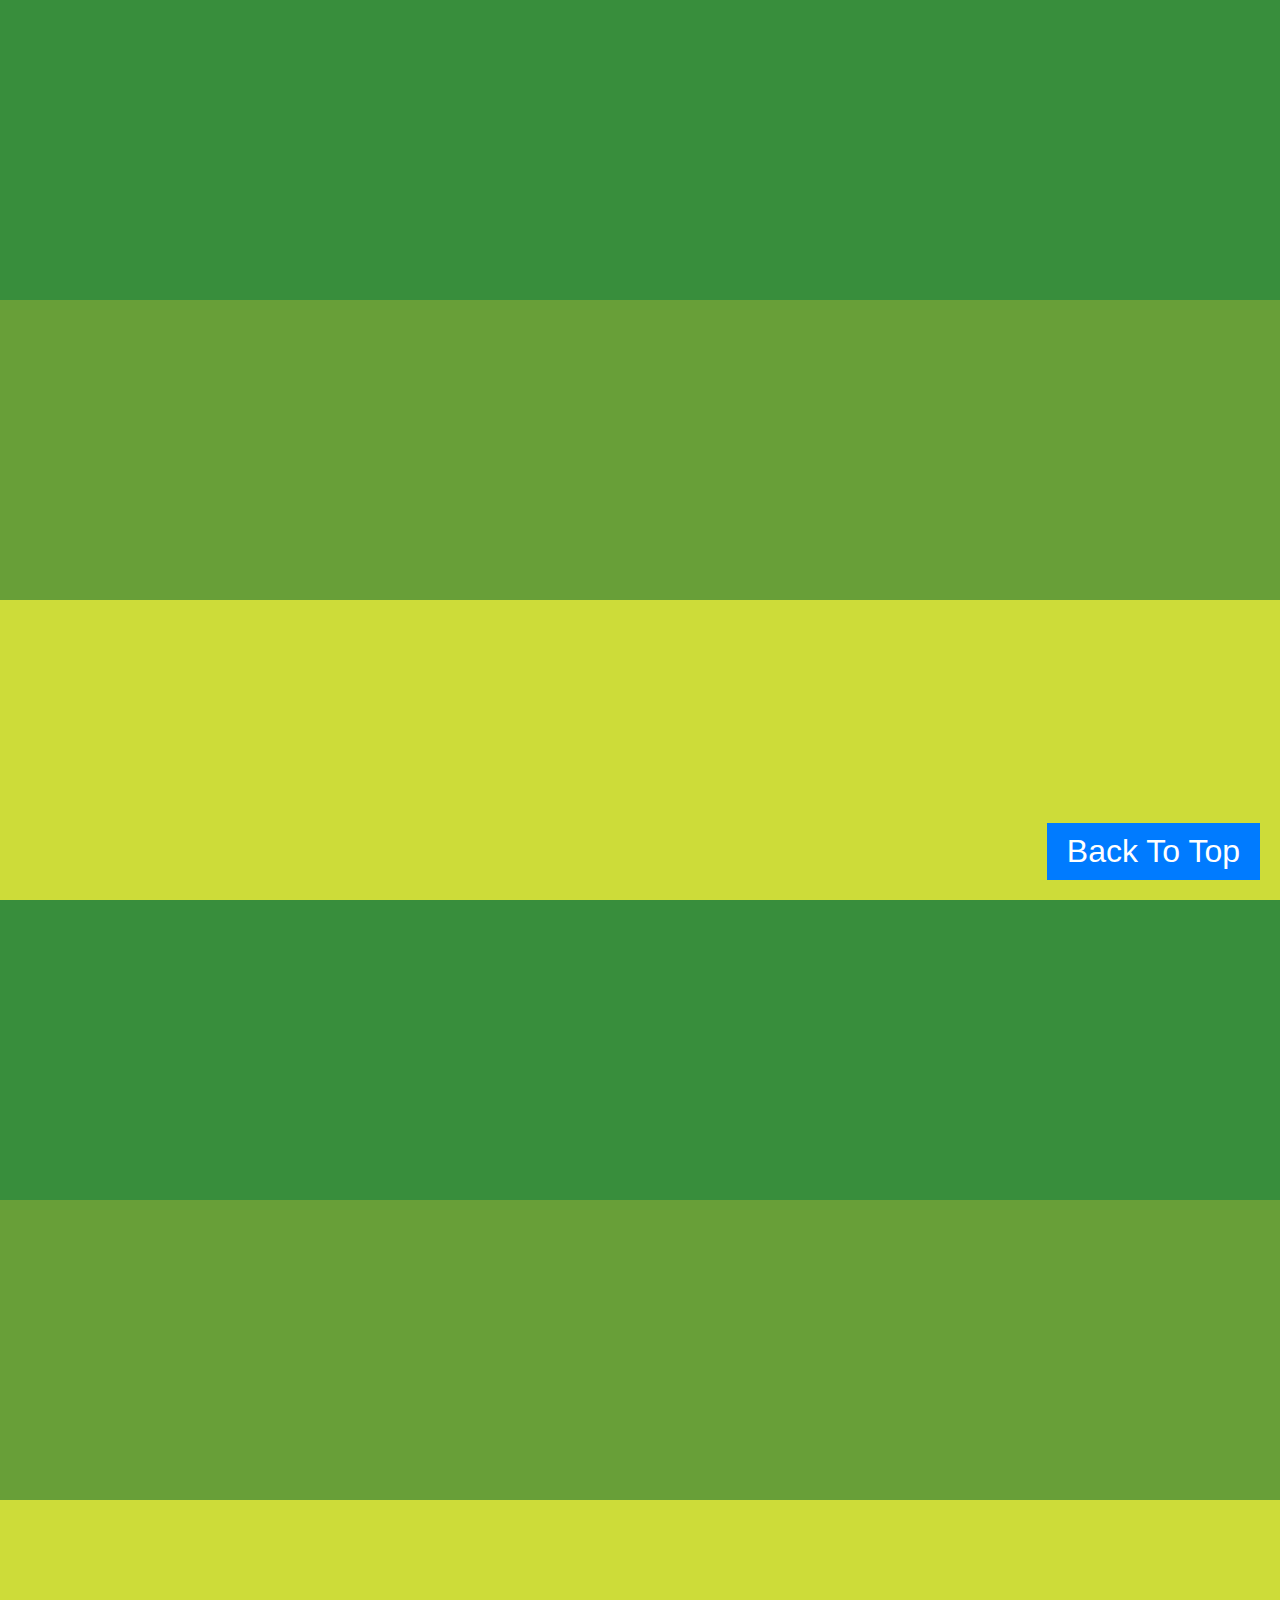
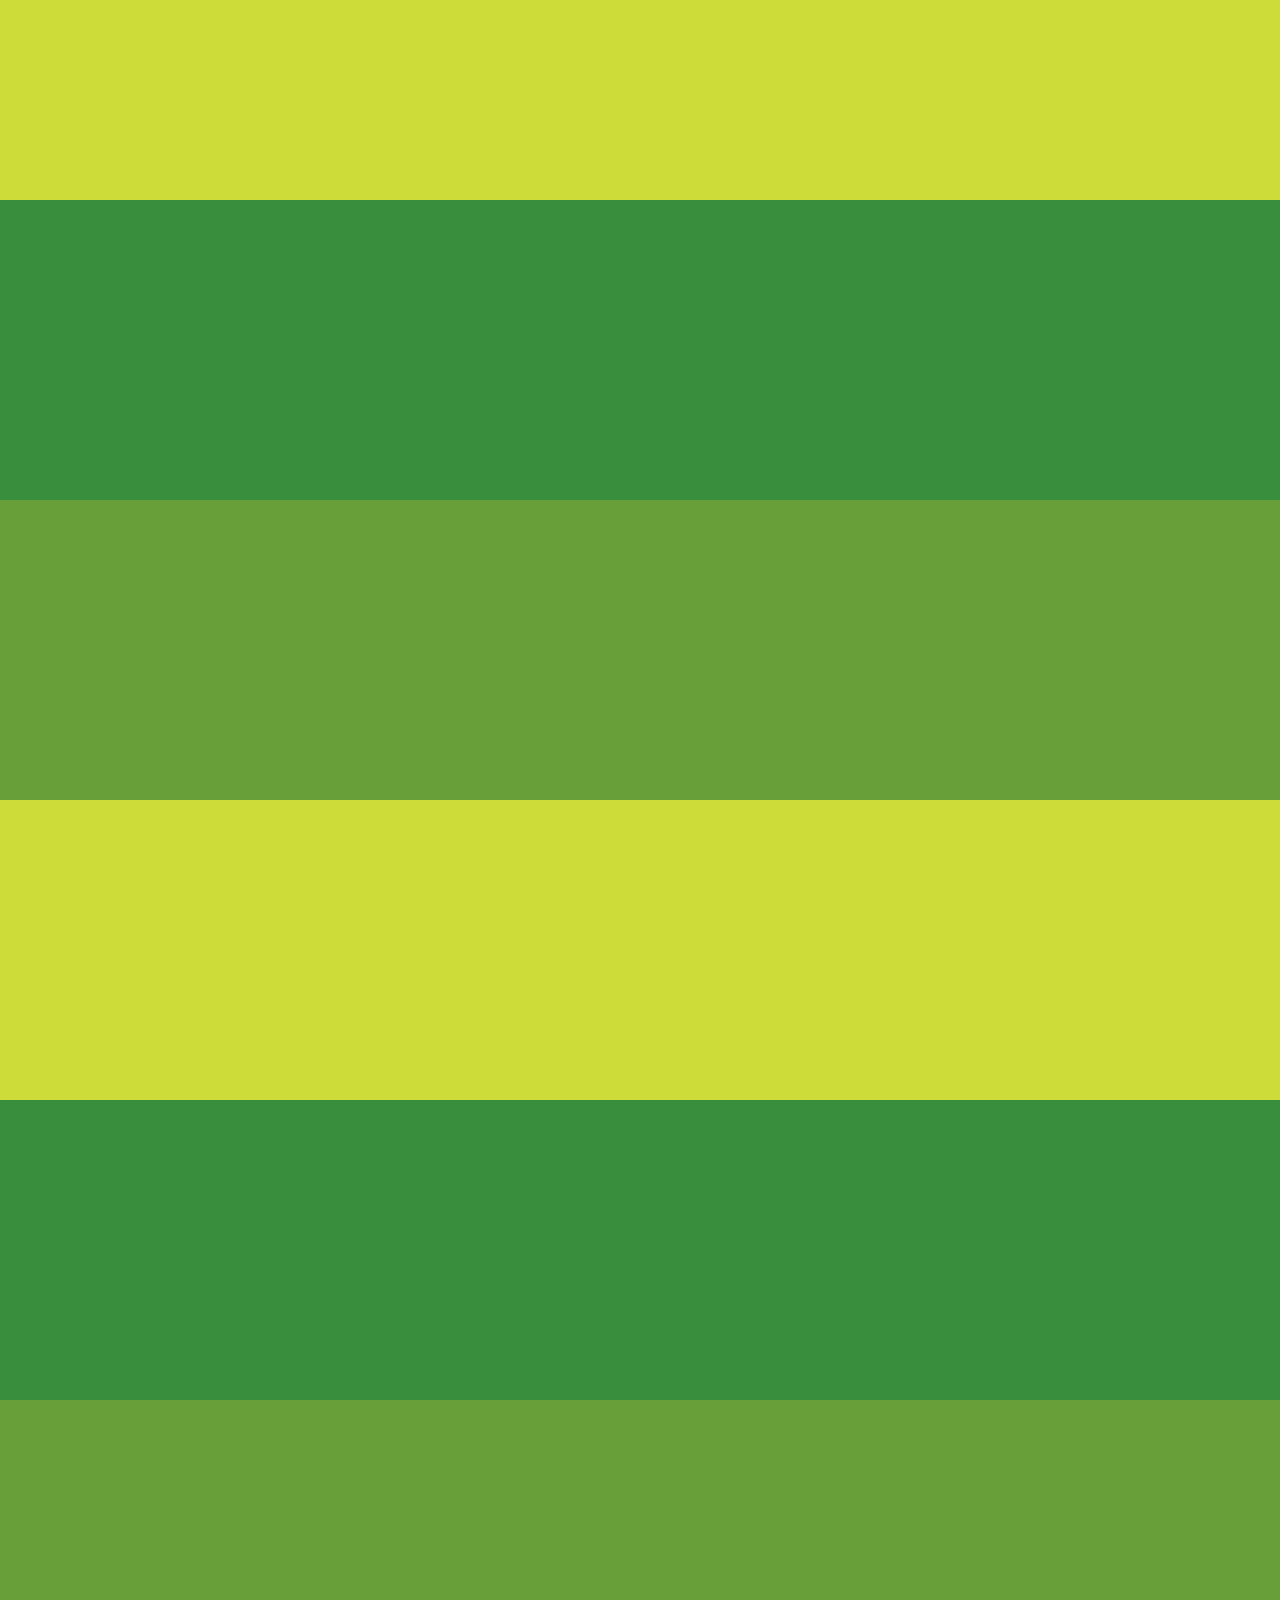
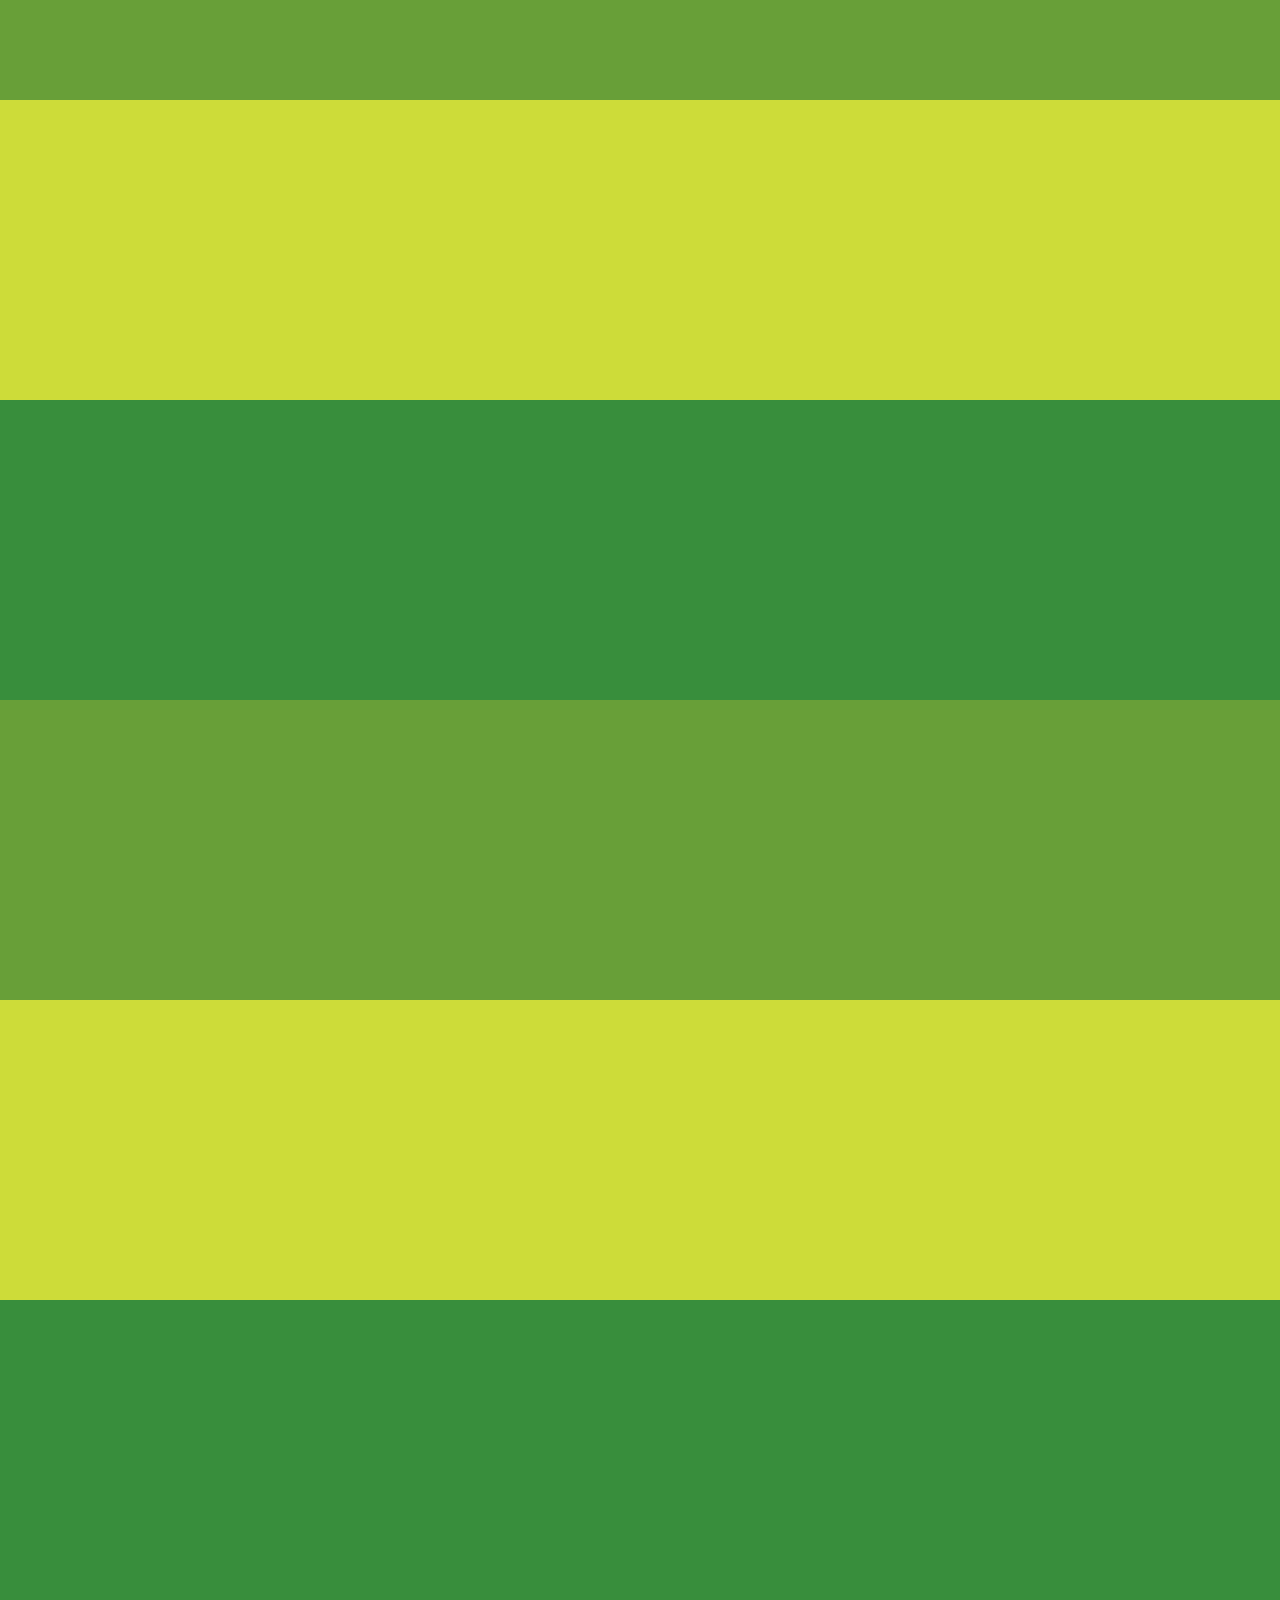
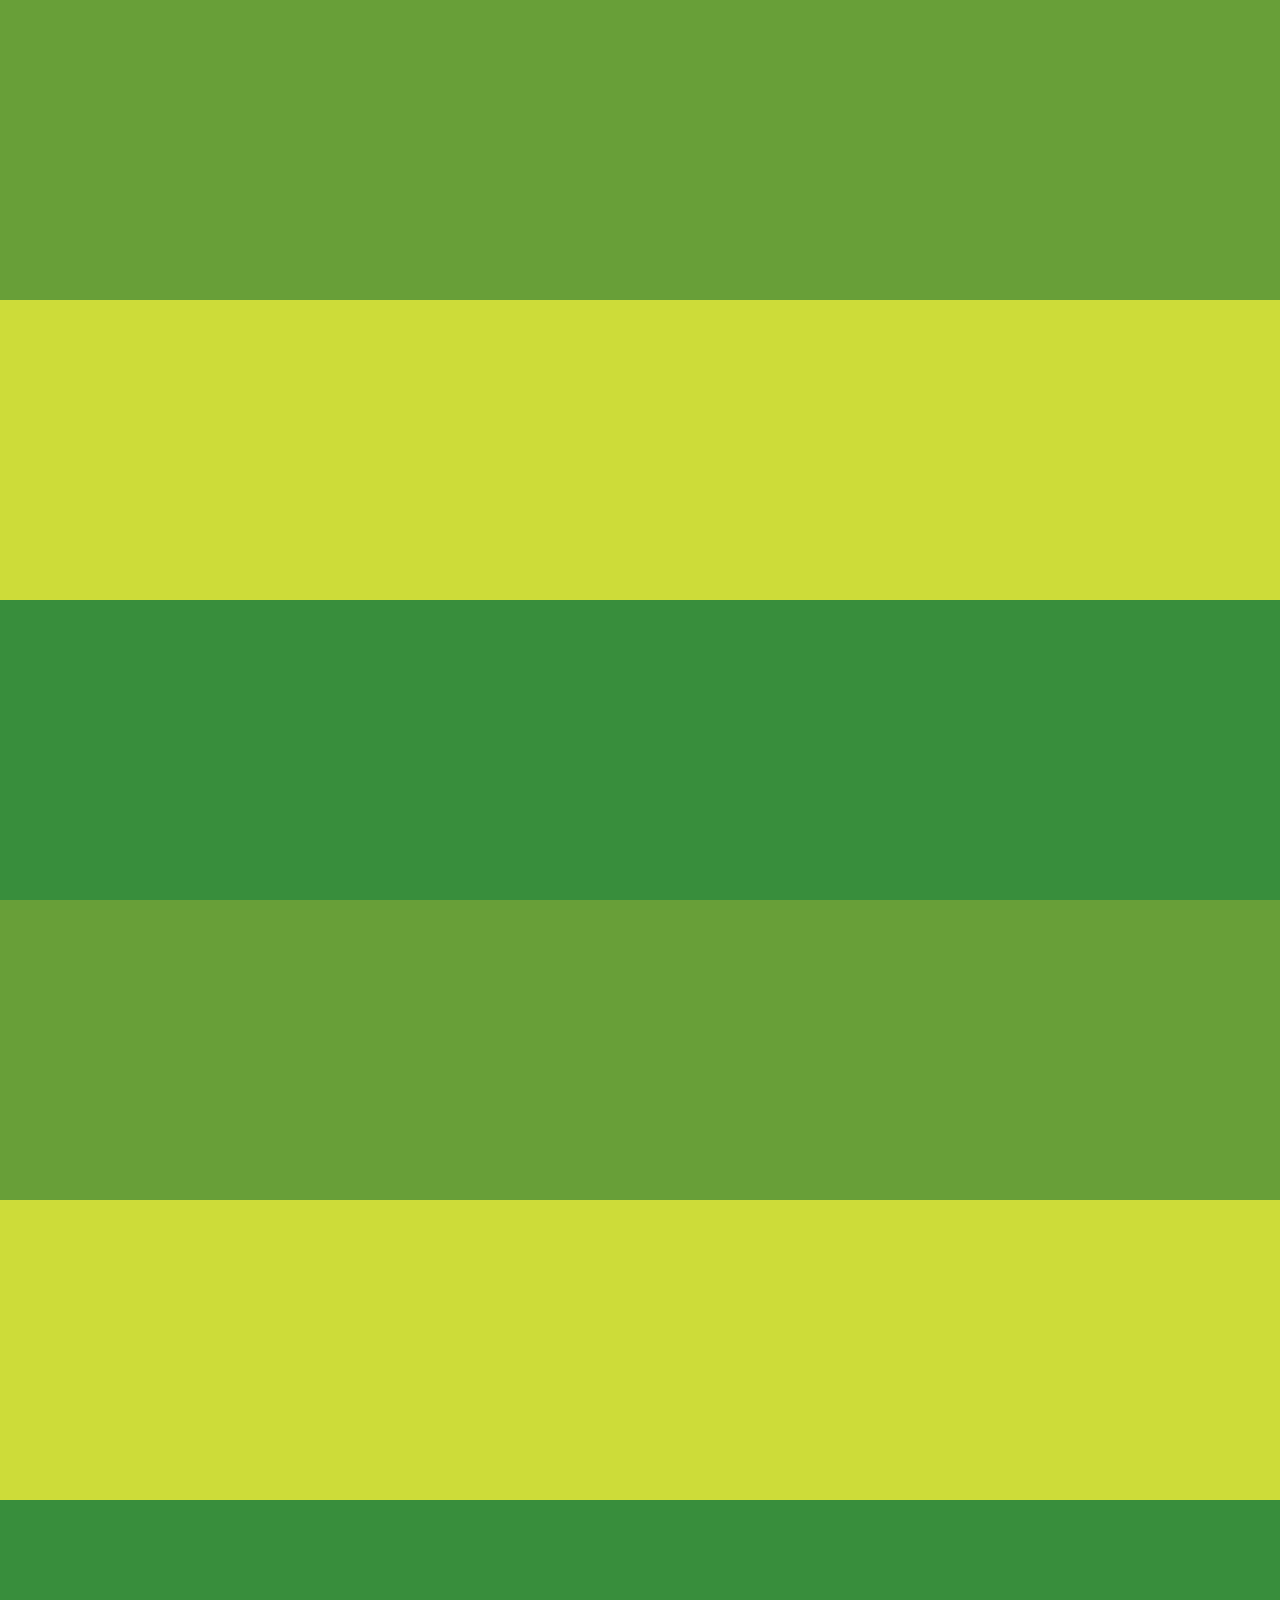
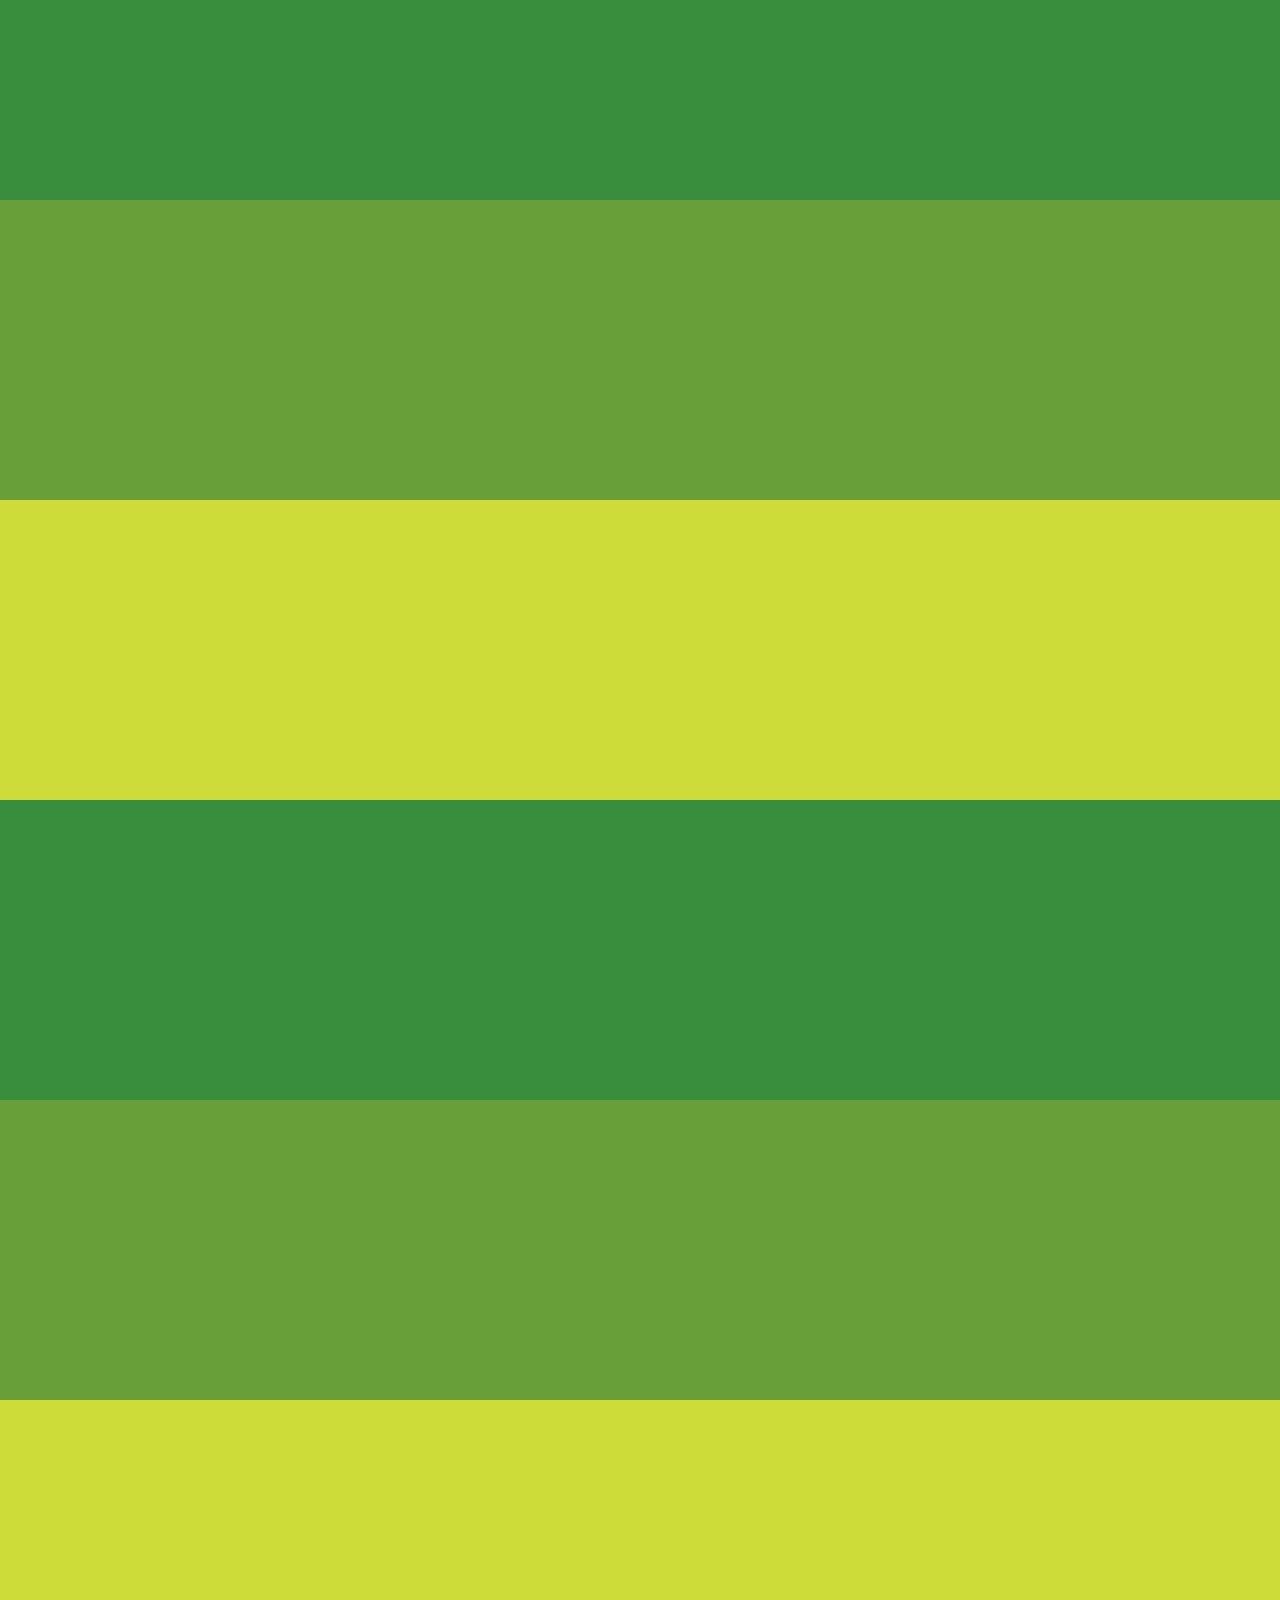
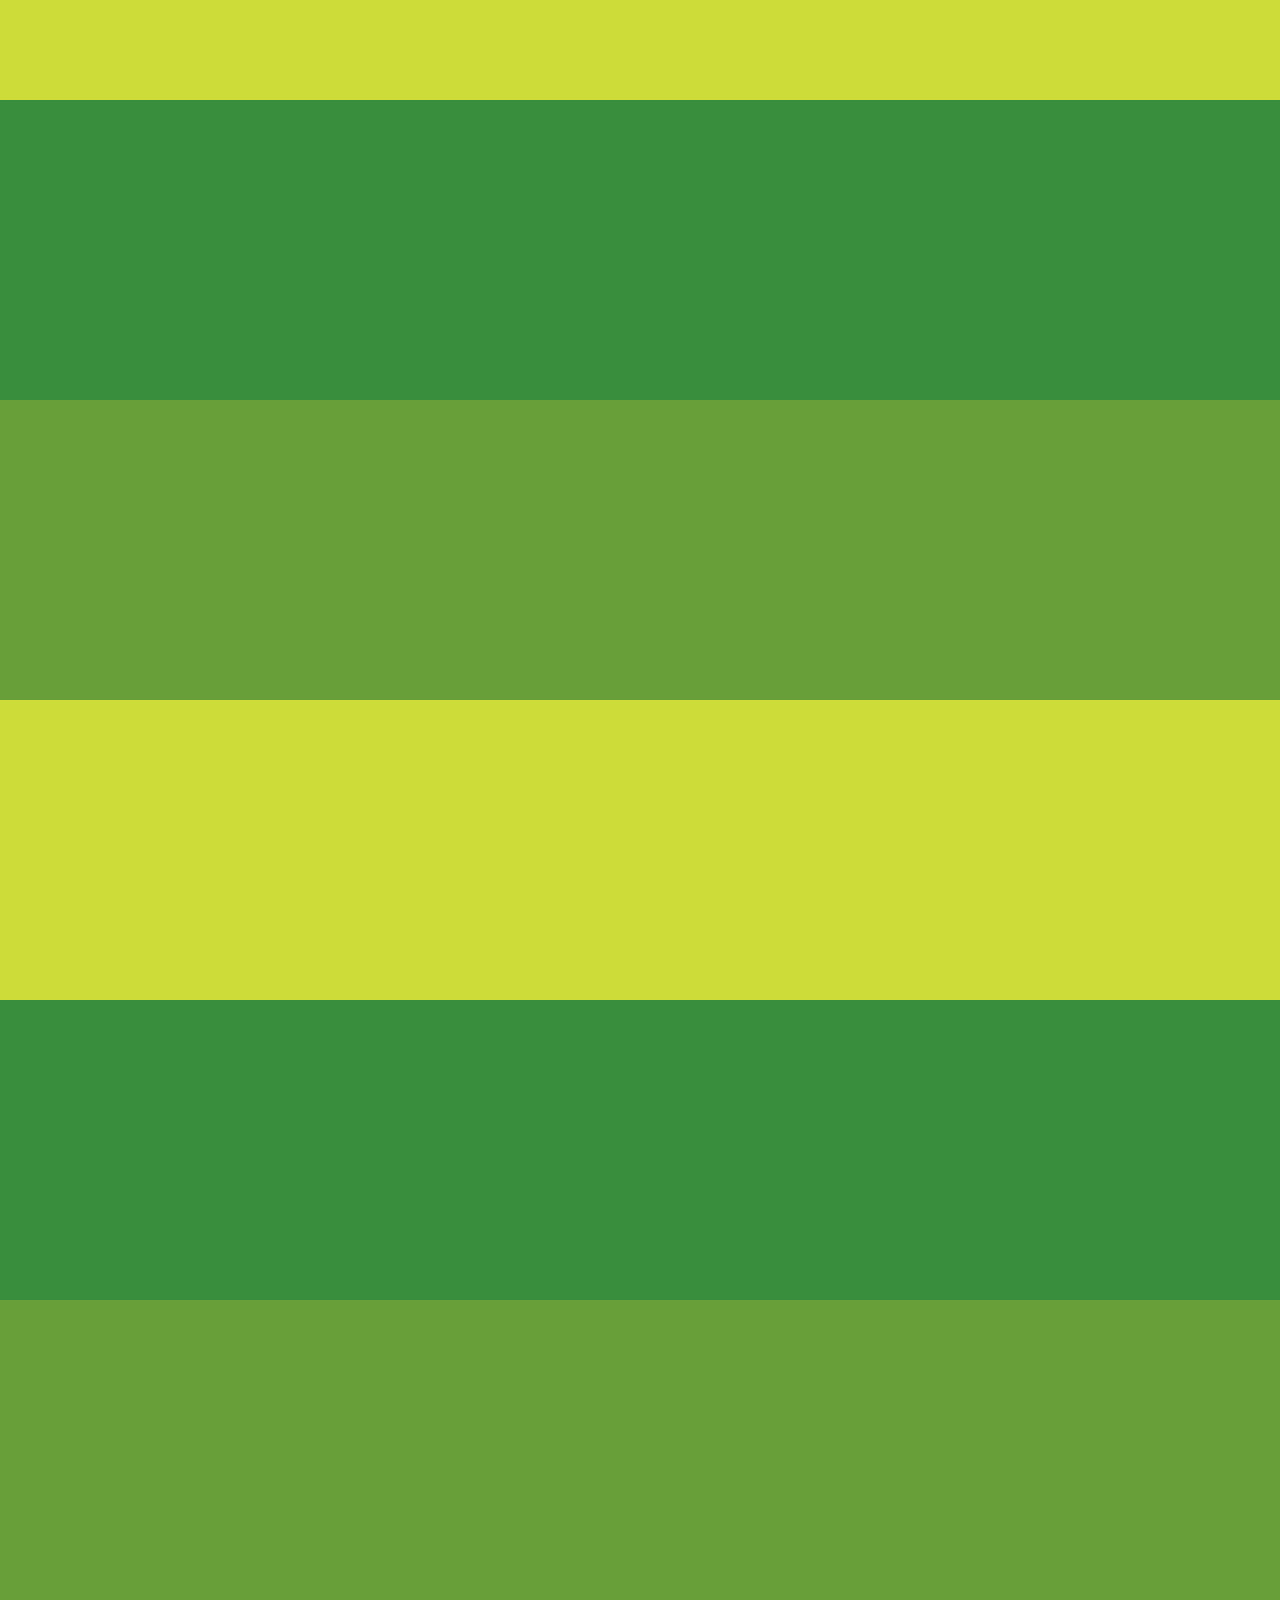
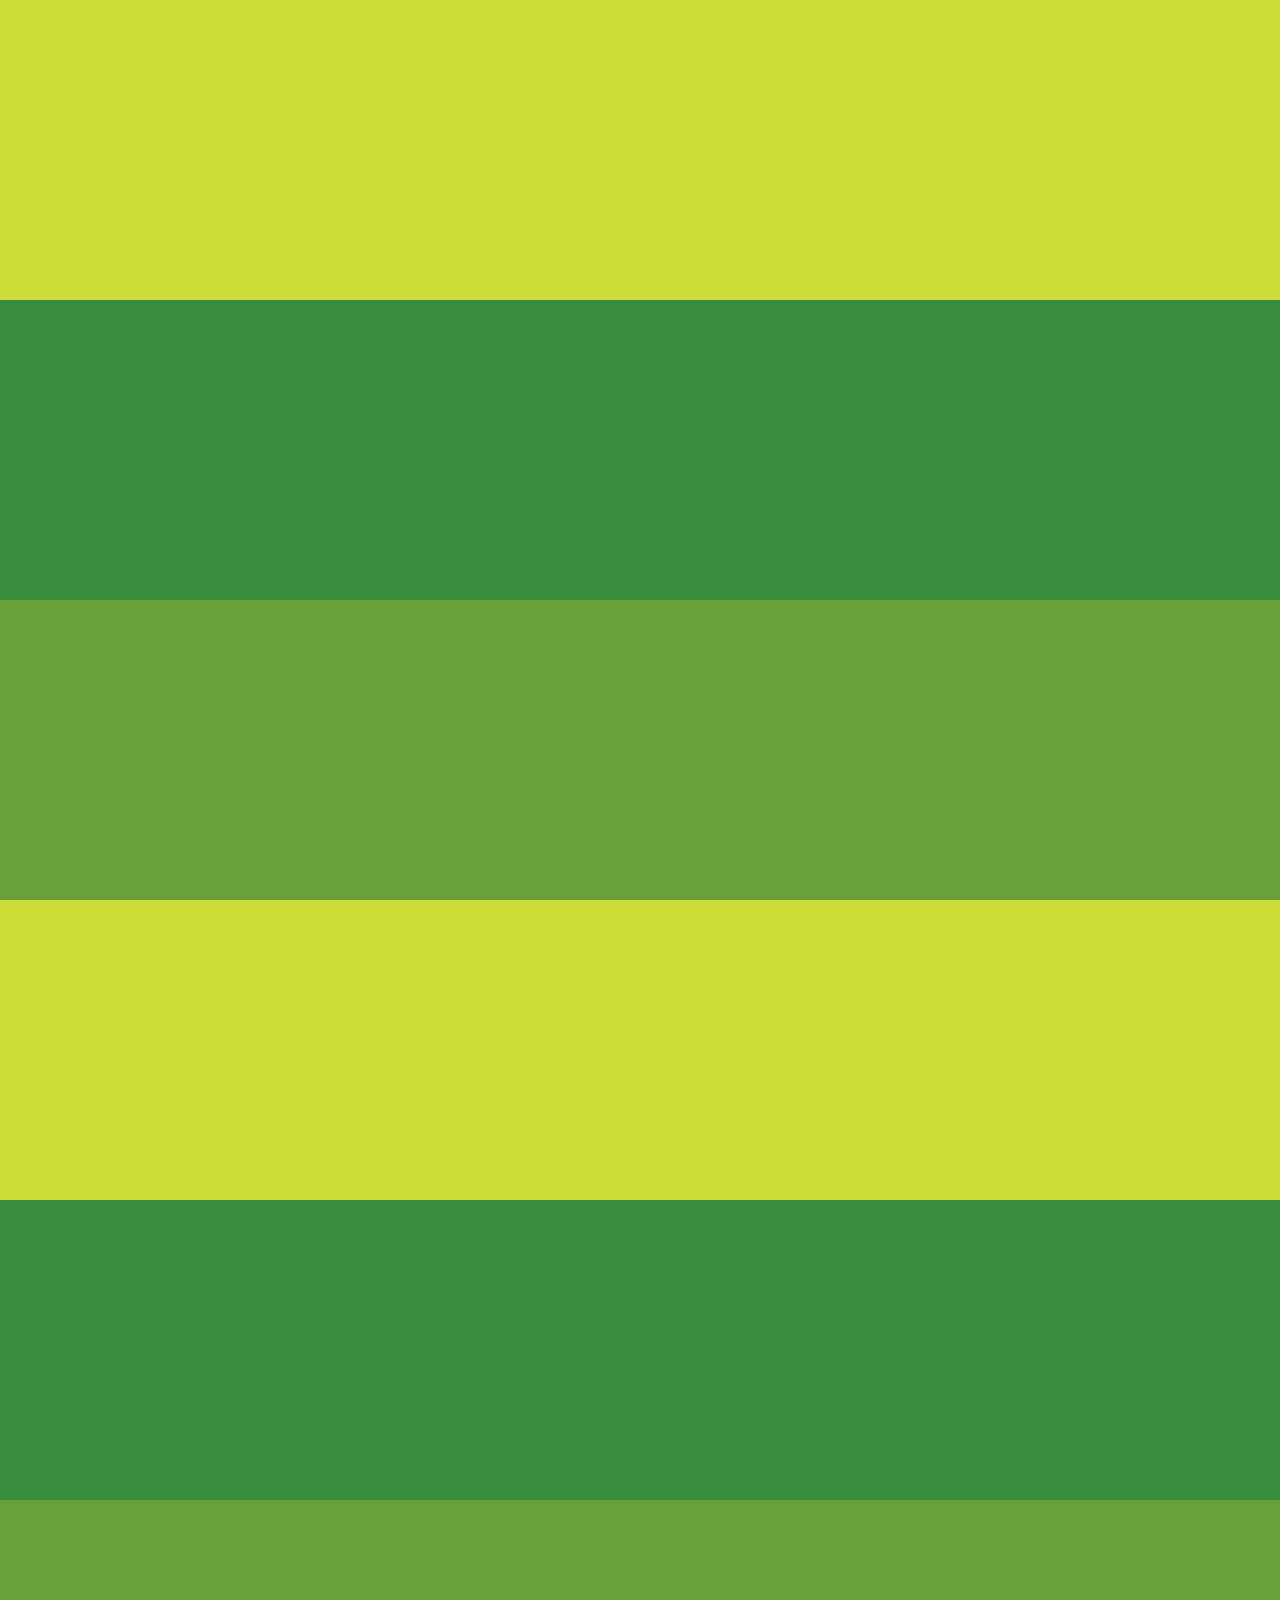
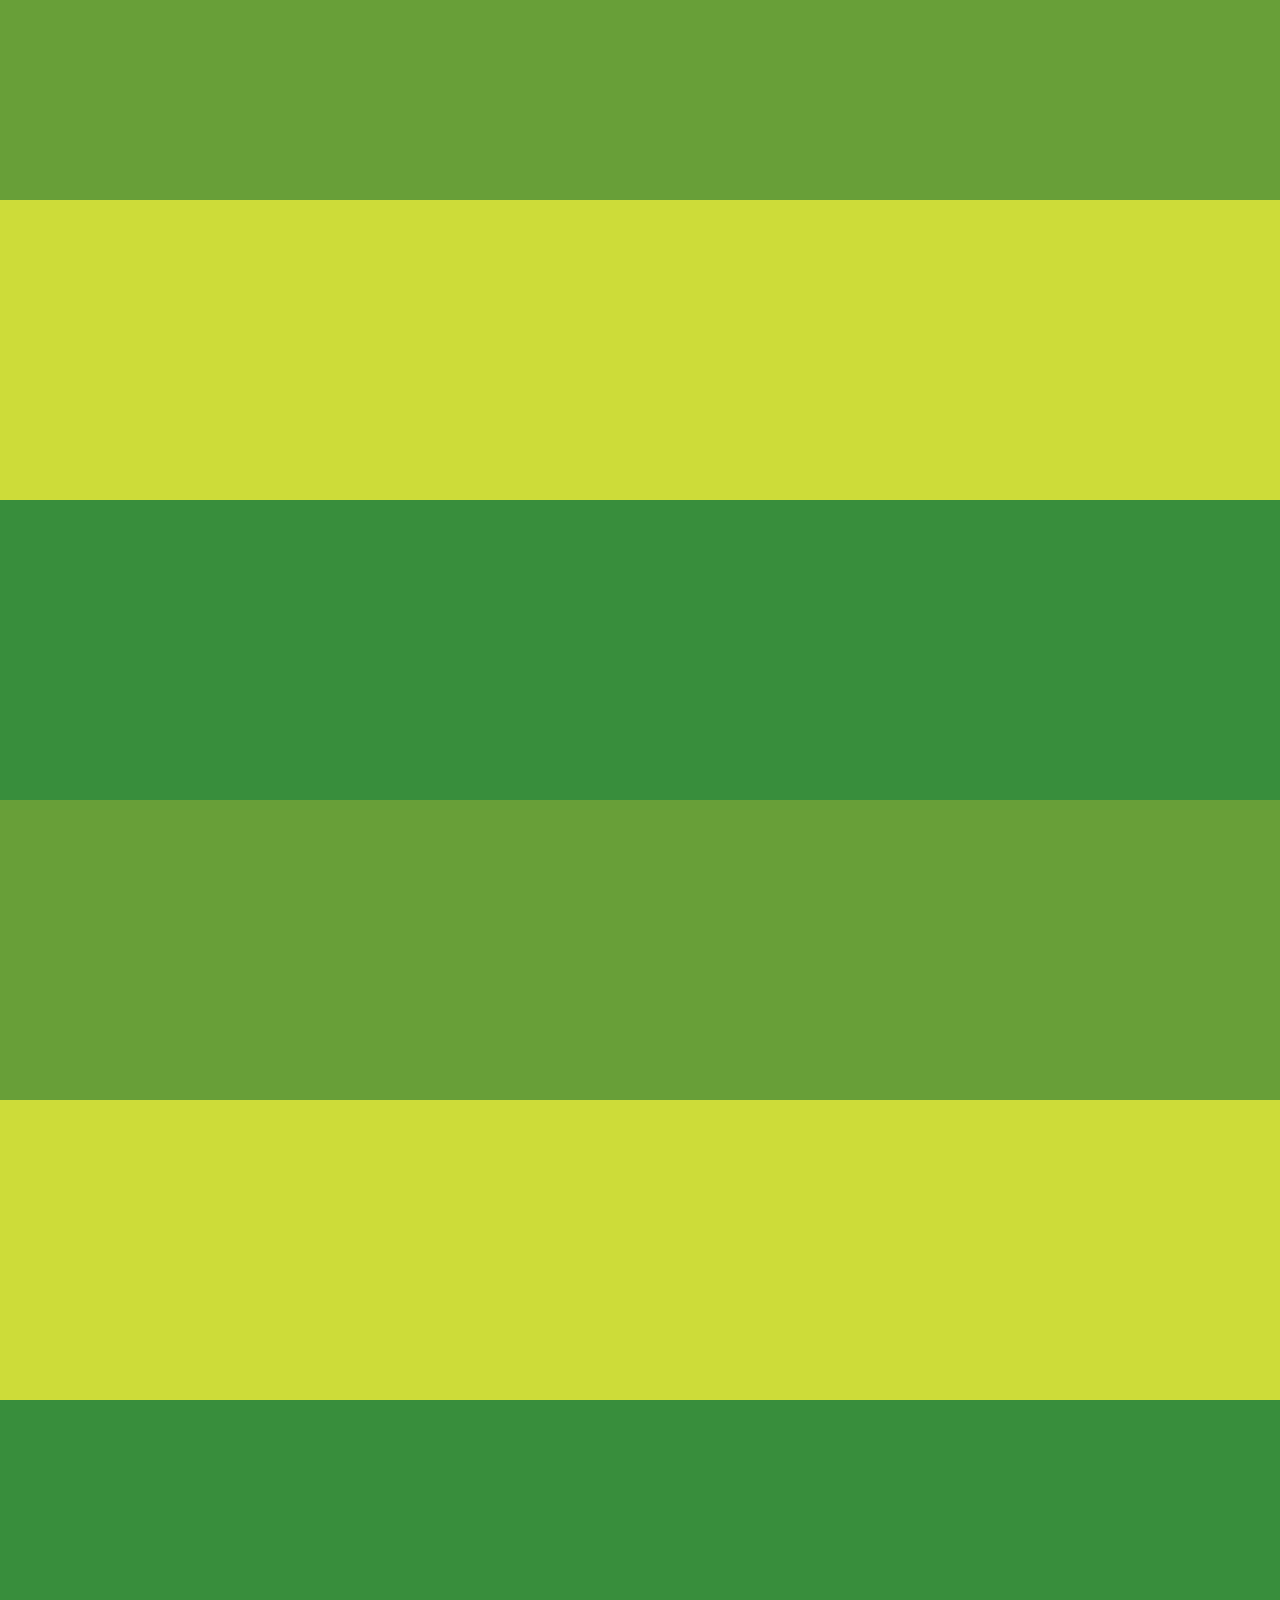
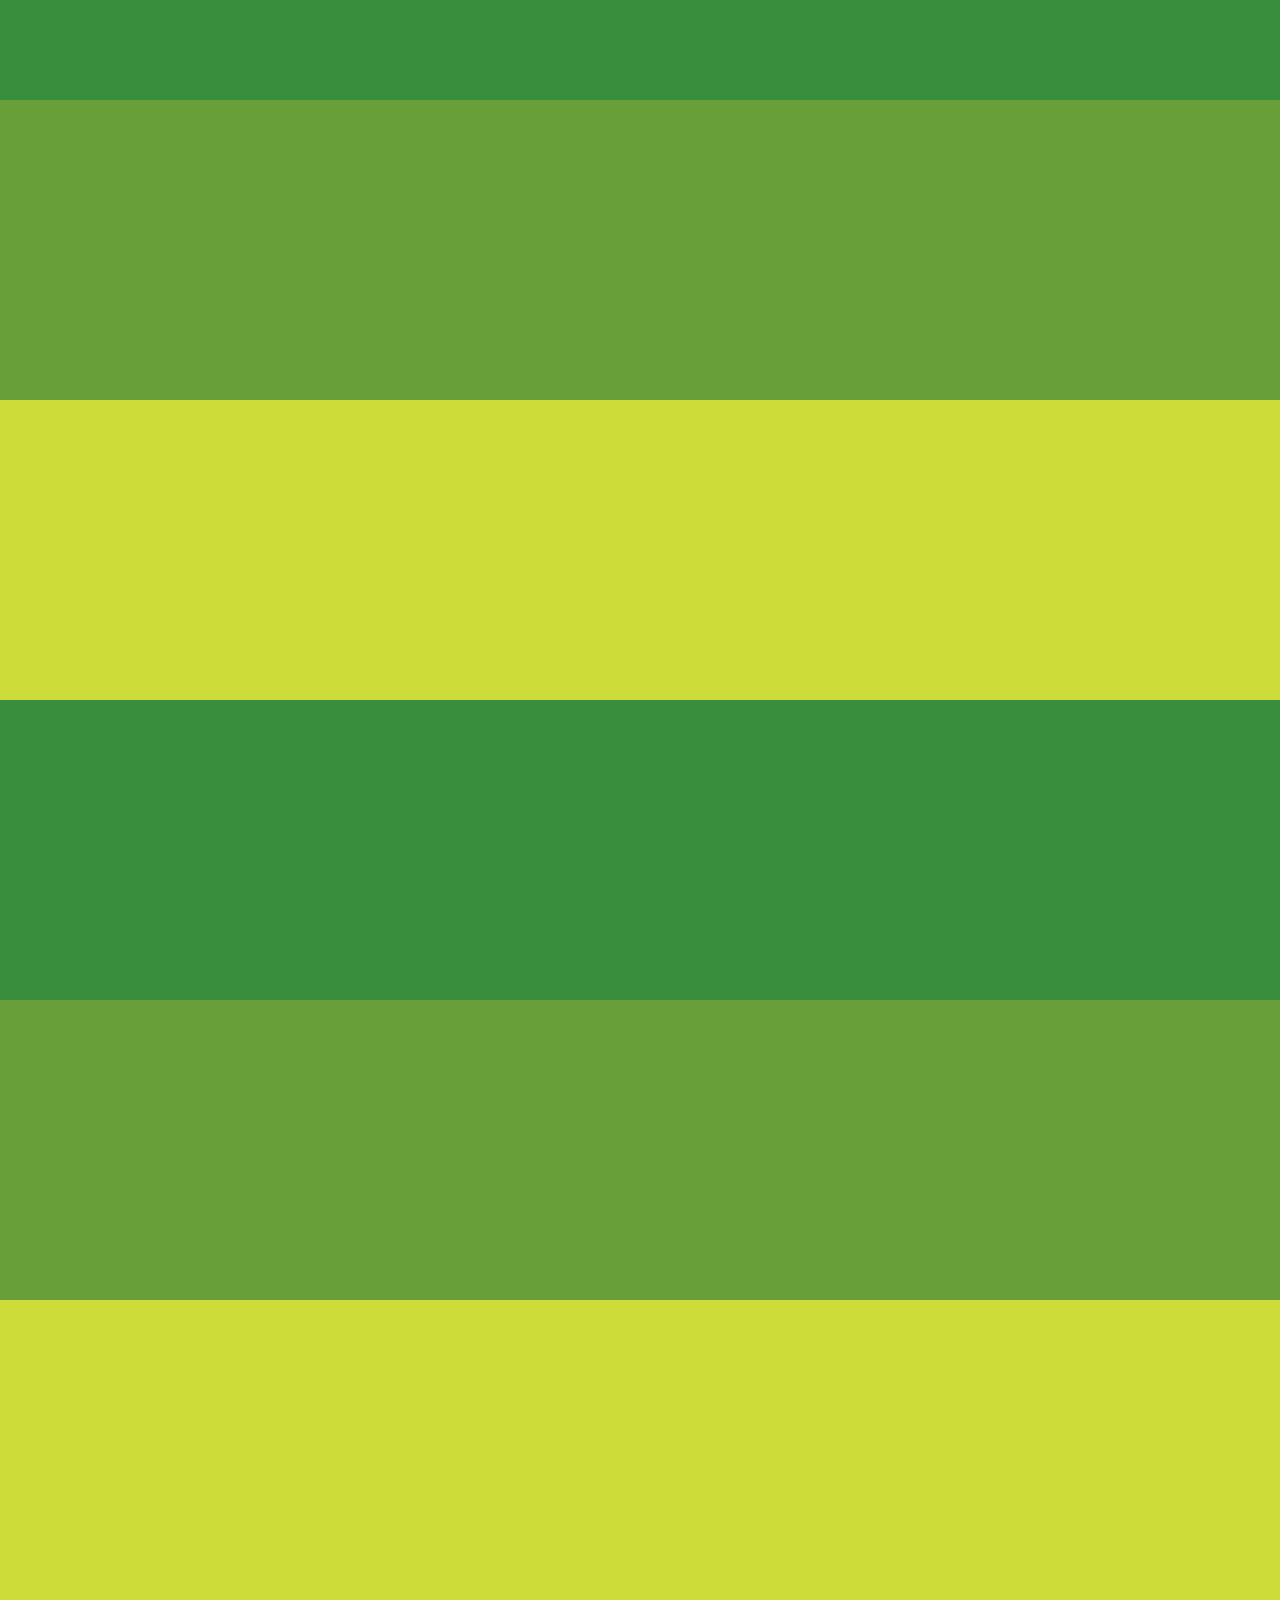
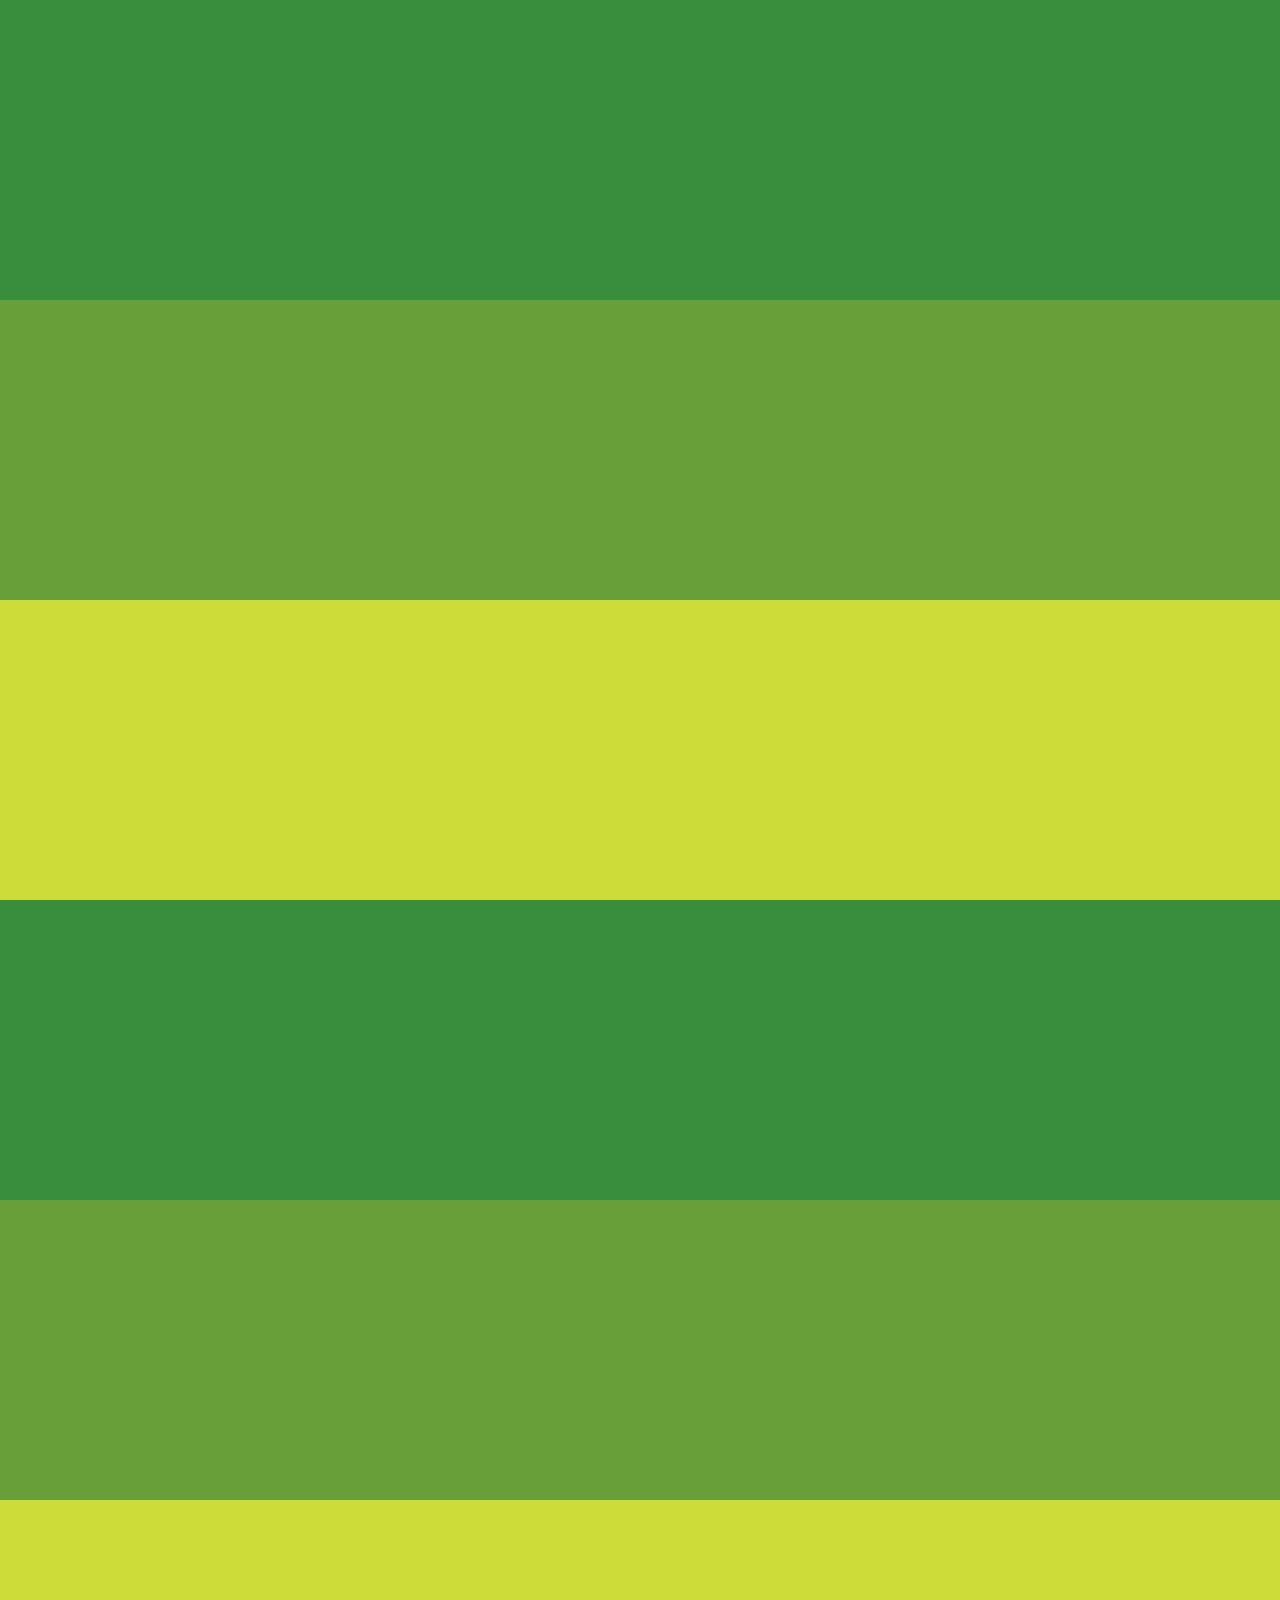
<file: 10. Timers: Debouncing, Throttling, RequestAnimationFrame/index.html>
<!DOCTYPE html>
<html lang="en">
  <head>
    <meta charset="UTF-8" />
    <meta name="viewport" content="width=device-width, initial-scale=1.0" />
    <link rel="stylesheet" href="style.css" />
    <title>Timers: Debouncing, Throttling, RequestAnimationFrame</title>
  </head>
  <body>
    <!--
    <h1 id="countdown"></h1>

    <button id="cancel">Cancel Redirection</button>

    <input type="search" id="search" />

    <div id="content"></div>
    -->

    <!-- 
    <div id="boxInterval" class="box">Interval</div>
    <div id="boxAnimationFrame" class="box">AnimationFrame</div>
     -->

    <div class="item one"></div>
    <div class="item two"></div>
    <div class="item three"></div>
    <div class="item one"></div>
    <div class="item two"></div>
    <div class="item three"></div>
    <div class="item one"></div>
    <div class="item two"></div>
    <div class="item three"></div>
    <div class="item one"></div>
    <div class="item two"></div>
    <div class="item three"></div>
    <div class="item one"></div>
    <div class="item two"></div>
    <div class="item three"></div>
    <div class="item one"></div>
    <div class="item two"></div>
    <div class="item three"></div>
    <div class="item one"></div>
    <div class="item two"></div>
    <div class="item three"></div>
    <div class="item one"></div>
    <div class="item two"></div>
    <div class="item three"></div>
    <div class="item one"></div>
    <div class="item two"></div>
    <div class="item three"></div>
    <div class="item one"></div>
    <div class="item two"></div>
    <div class="item three"></div>
    <div class="item one"></div>
    <div class="item two"></div>
    <div class="item three"></div>
    <div class="item one"></div>
    <div class="item two"></div>
    <div class="item three"></div>
    <div class="item one"></div>
    <div class="item two"></div>
    <div class="item three"></div>
    <div class="item one"></div>
    <div class="item two"></div>
    <div class="item three"></div>
    <div class="item one"></div>
    <div class="item two"></div>
    <div class="item three"></div>
    <div class="item one"></div>
    <div class="item two"></div>
    <div class="item three"></div>
    <div class="item one"></div>
    <div class="item two"></div>
    <div class="item three"></div>
    <div class="item one"></div>
    <div class="item two"></div>
    <div class="item three"></div>
    <div class="item one"></div>
    <div class="item two"></div>
    <div class="item three"></div>
    <div class="item one"></div>
    <div class="item two"></div>
    <div class="item three"></div>
    <div class="item one"></div>
    <div class="item two"></div>
    <div class="item three"></div>
    <div class="item one"></div>
    <div class="item two"></div>
    <div class="item three"></div>
    <div class="item one"></div>
    <div class="item two"></div>
    <div class="item three"></div>
    <div class="item one"></div>
    <div class="item two"></div>
    <div class="item three"></div>
    <button class="back-to-top">Back To Top</button>

    <script src="./app.js"></script>
  </body>
</html>
</file>
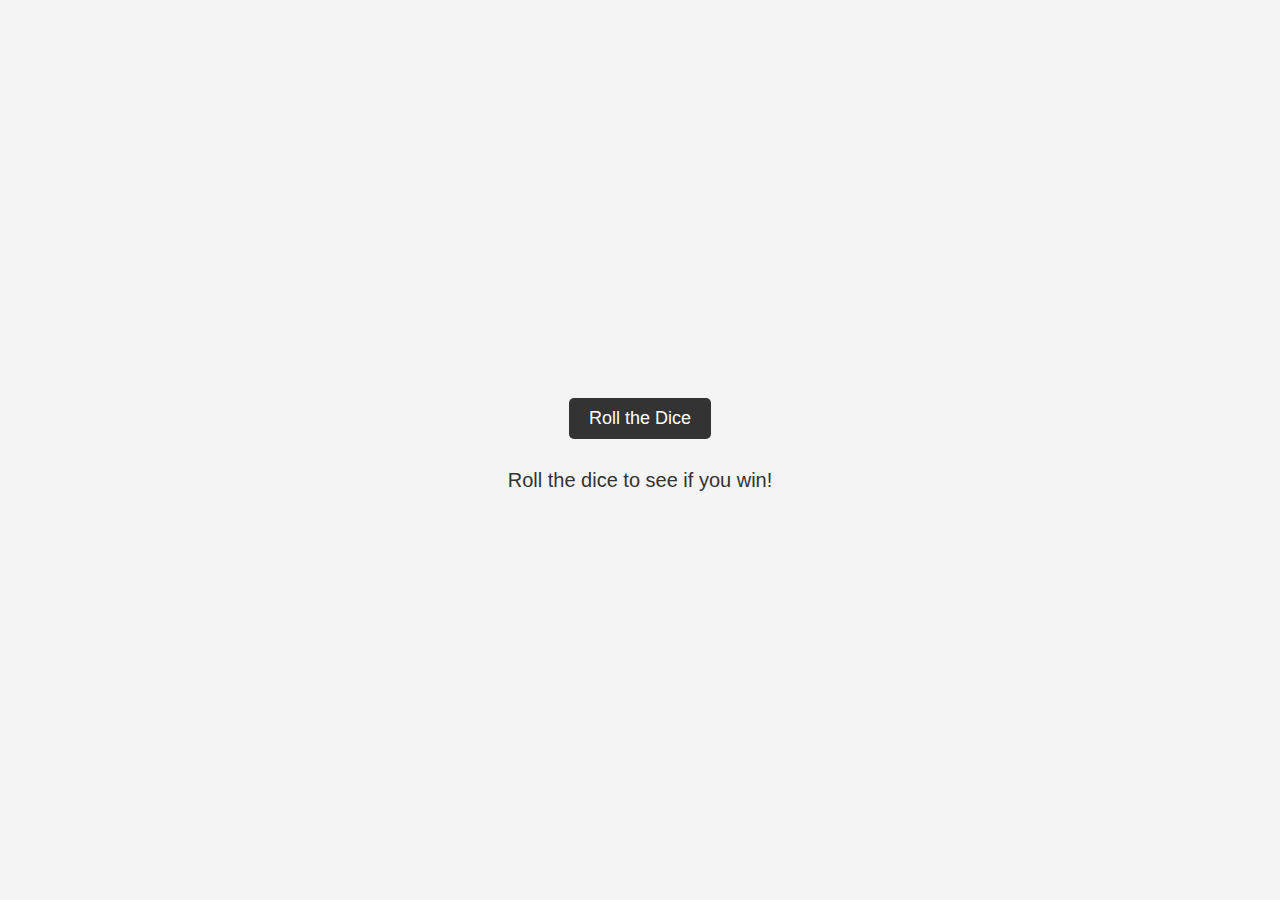
<file: 11. Functional Programming/index.html>
<!DOCTYPE html>
<html lang="en">
  <head>
    <meta charset="UTF-8" />
    <meta name="viewport" content="width=device-width, initial-scale=1.0" />
    <link rel="stylesheet" href="style.css" />
    <title>Functional Programming</title>
  </head>
  <body>
    <div class="container">
      <button id="rollBtn">Roll the Dice</button>
      <div id="result">Roll the dice to see if you win!</div>
    </div>
    <script src="./app.js"></script>
  </body>
</html>
</file>
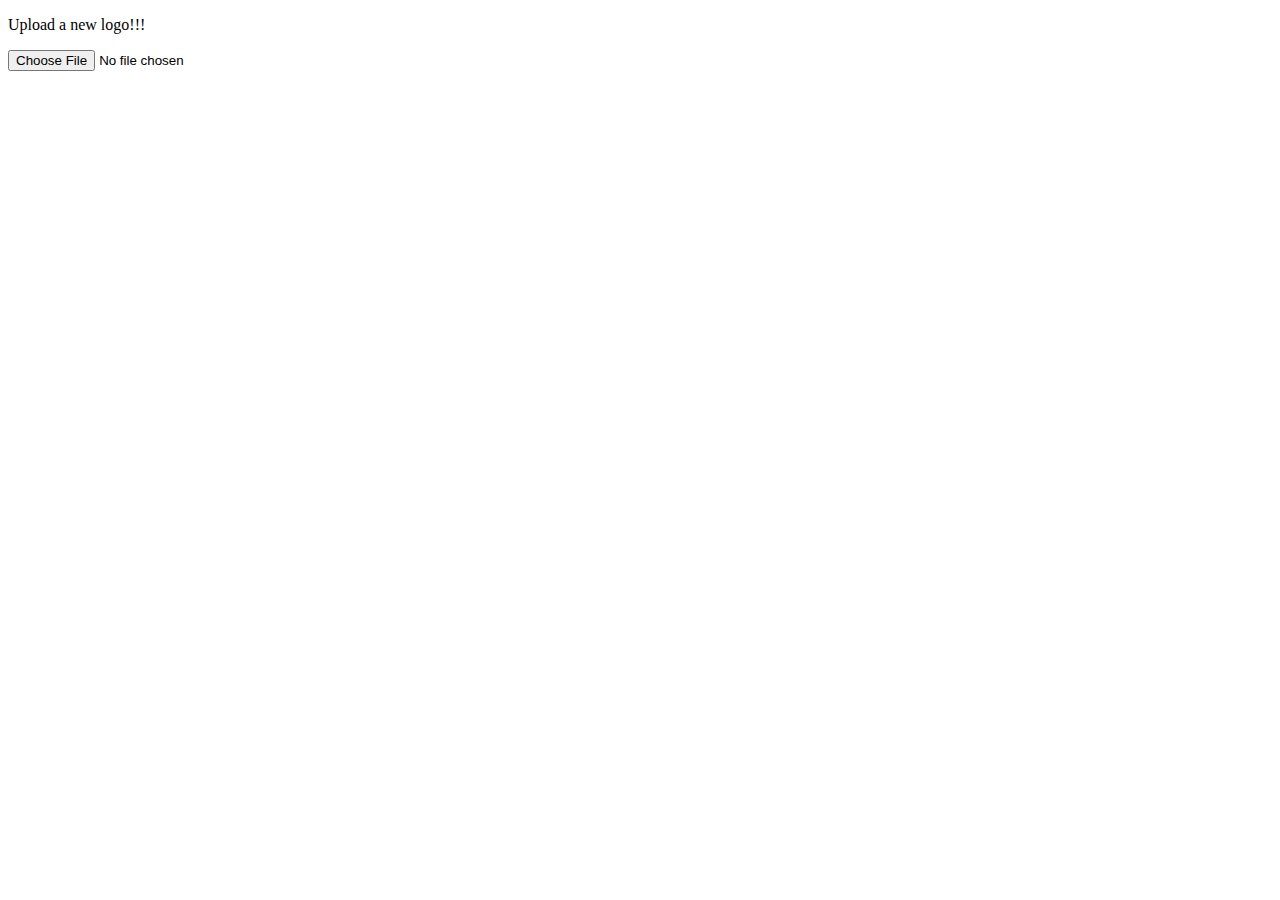
<file: 12. Fetch API/index.html>
<!DOCTYPE html>
<html lang="en">
  <head>
    <meta charset="UTF-8" />
    <meta name="viewport" content="width=device-width, initial-scale=1.0" />
    <title>Fetch API</title>
  </head>
  <body>
    <p>Upload a new logo!!!</p>
    <input type="file" name="logo" id="fileUpload" />
    <script src="./app.js"></script>
  </body>
</html>
</file>
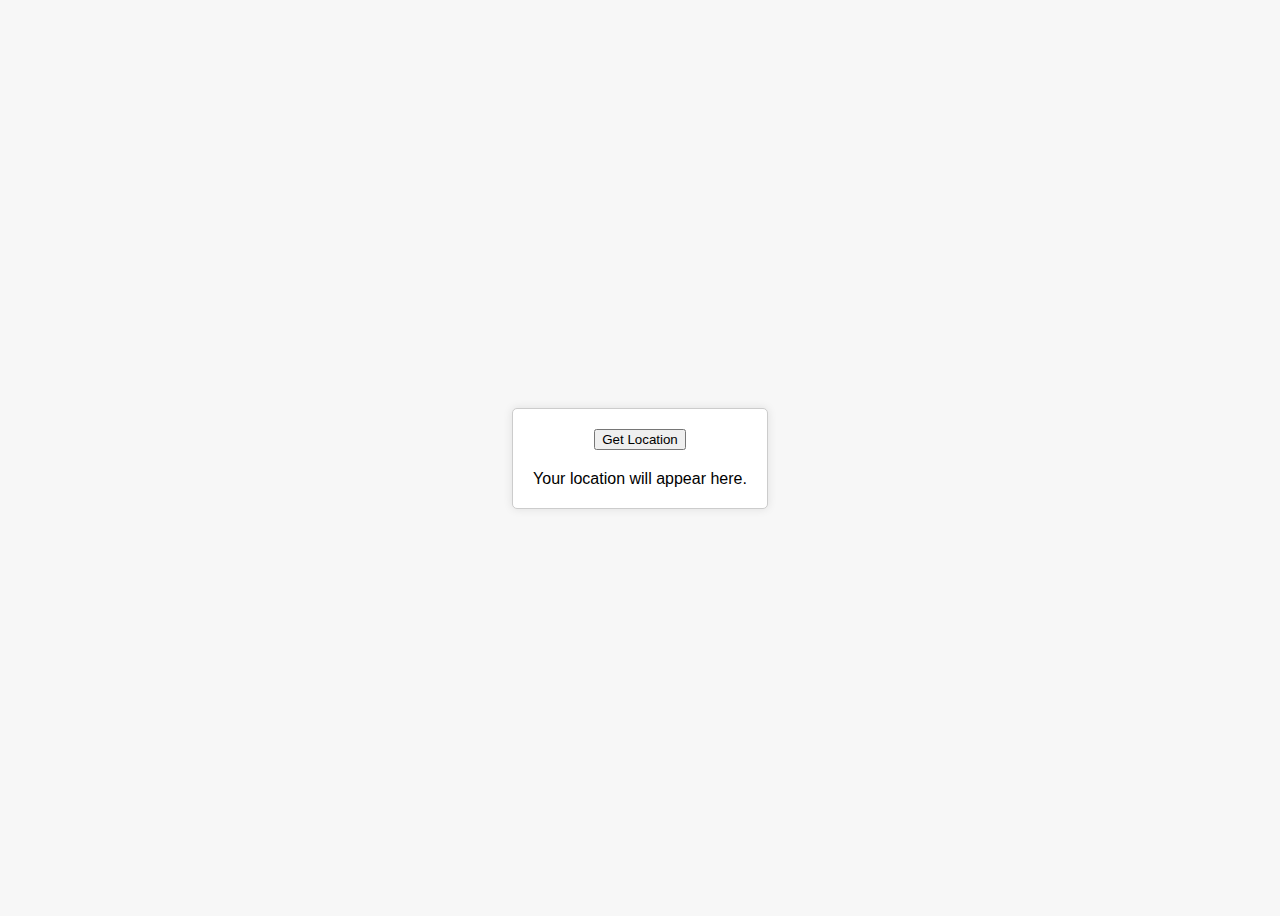
<file: 14. Browser APIs: Geolocation Intersection Observers and More/index.html>
<!DOCTYPE html>
<html lang="en">
  <head>
    <meta charset="UTF-8" />
    <meta name="viewport" content="width=device-width, initial-scale=1.0" />
    <link rel="stylesheet" href="./style.css" />
    <title>Browser APIs: Geolocation Intersection Observers and More</title>
  </head>
  <body>
    <div class="container">
      <button id="getLocation">Get Location</button>
      <div id="locationDisplay">Your location will appear here.</div>
    </div>

    <script src="./app.js"></script>
  </body>
</html>
</file>
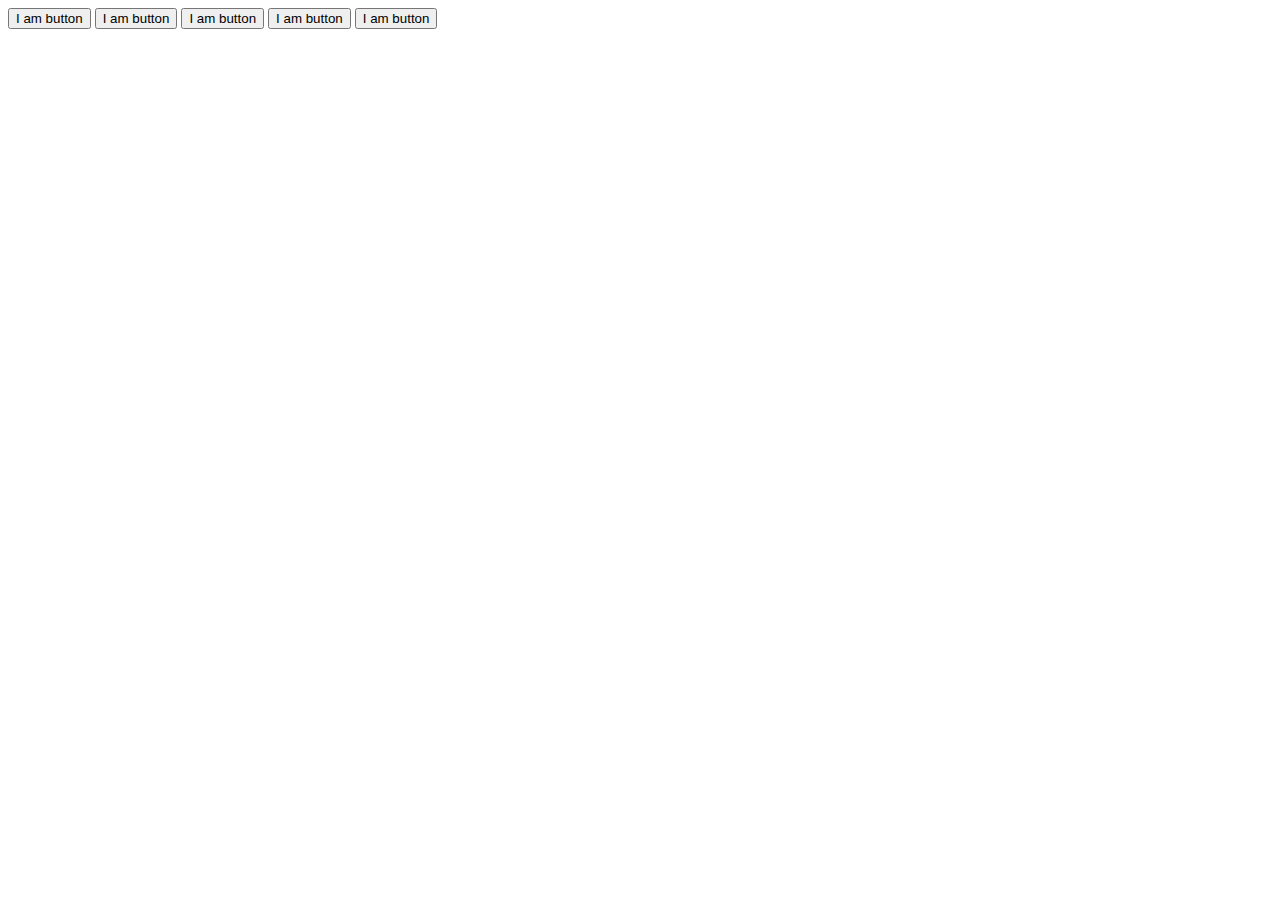
<file: 8. The Tricky Parts of JavaScript/index.html>
<!DOCTYPE html>
<html lang="en">
  <head>
    <meta charset="UTF-8" />
    <meta name="viewport" content="width=device-width, initial-scale=1.0" />
    <title>The Tricky Parts of JavaScript</title>
  </head>
  <body>
    <button>I am button</button>
    <button>I am button</button>
    <button>I am button</button>
    <button>I am button</button>
    <button>I am button</button>

    <script src="./app.js"></script>
  </body>
</html>
</file>
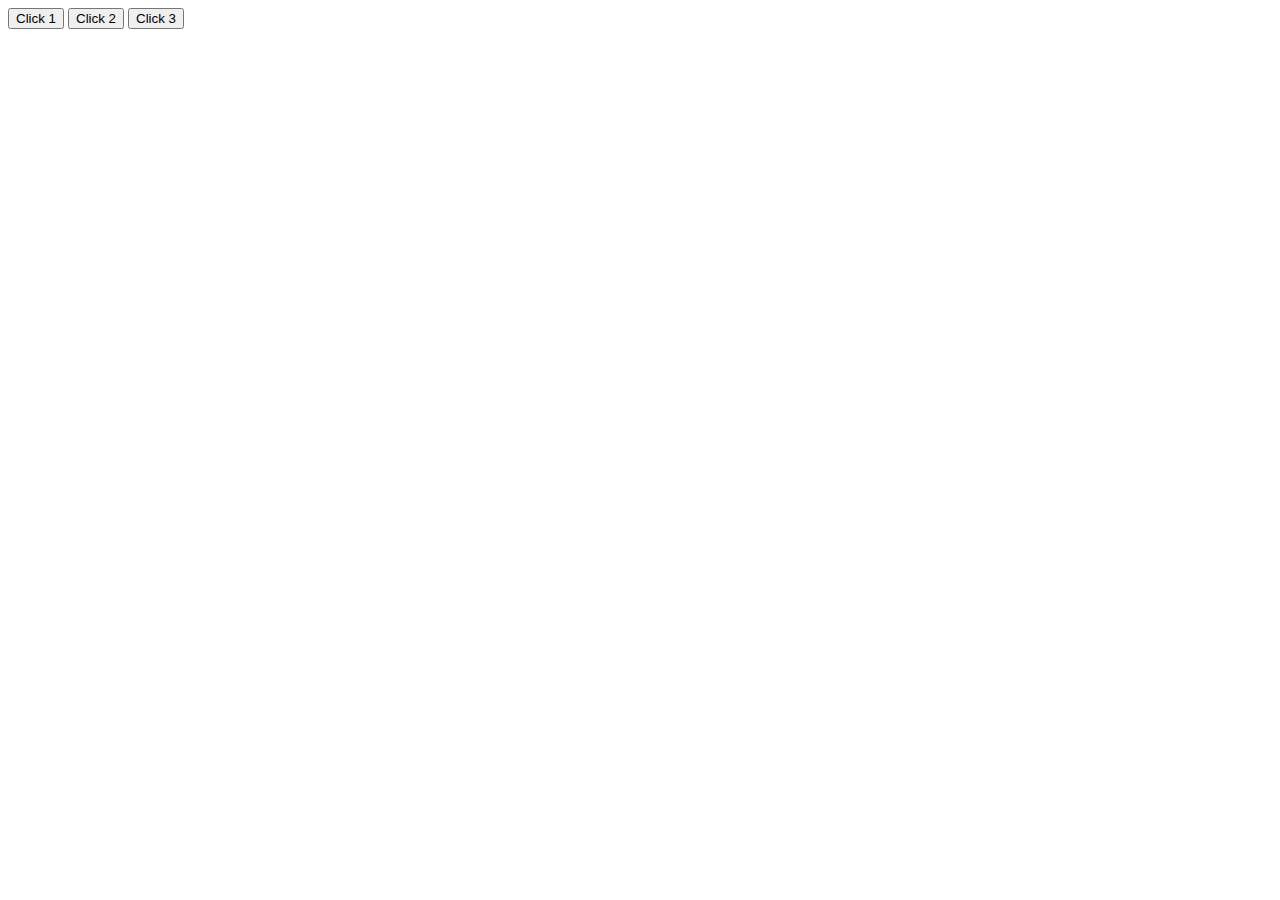
<file: 9. The Tricky Parts Scope Closures/index.html>
<!DOCTYPE html>
<html lang="en">
  <head>
    <meta charset="UTF-8" />
    <meta name="viewport" content="width=device-width, initial-scale=1.0" />
    <title>The Tricky Parts Scope Closures</title>
  </head>
  <body>
    <button id="myBtn1">Click 1</button>
    <button id="myBtn2">Click 2</button>
    <button id="myBtn3">Click 3</button>

    <script src="./app.js"></script>
  </body>
</html>
</file>
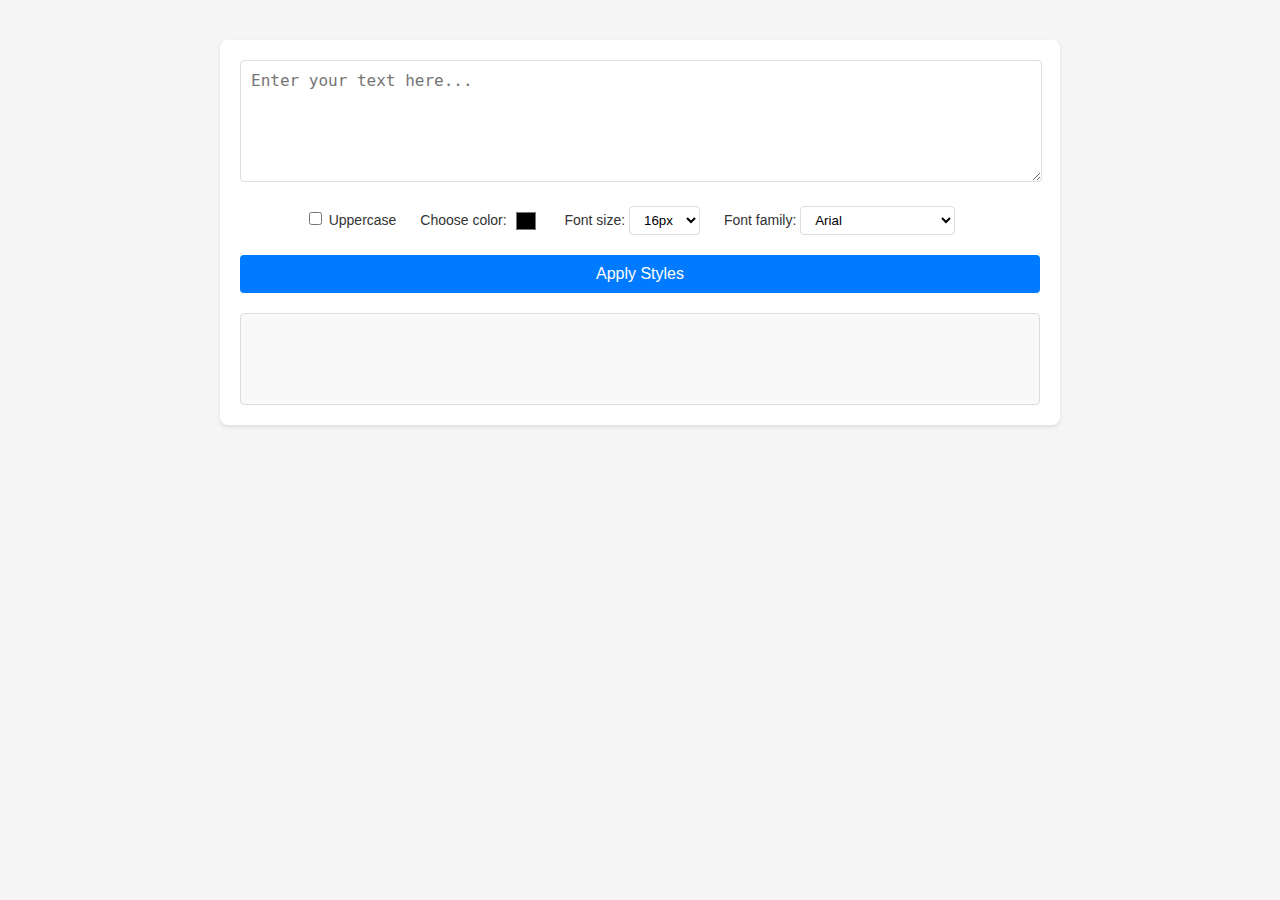
<file: 11. Functional Programming/FP Stylizer/index.html>
<!DOCTYPE html>
<html lang="en">
  <head>
    <meta charset="UTF-8" />
    <meta name="viewport" content="width=device-width, initial-scale=1.0" />
    <title>Text Styler</title>
    <link rel="stylesheet" href="style.css" />
  </head>

  <body>
    <div id="app">
      <textarea
        id="input-text"
        placeholder="Enter your text here..."
      ></textarea>
      <label> <input type="checkbox" id="uppercase" /> Uppercase </label>
      <label>
        Choose color:
        <input type="color" id="color-picker" />
      </label>
      <label>
        Font size:
        <select id="font-size">
          <option value="16px">16px</option>
          <option value="18px">18px</option>
          <option value="20px">20px</option>
          <option value="24px">24px</option>
          <option value="28px">28px</option>
        </select>
      </label>
      <label>
        Font family:
        <select id="font-family">
          <option value="Arial">Arial</option>
          <option value="Verdana">Verdana</option>
          <option value="Helvetica">Helvetica</option>
          <option value="Times New Roman">Times New Roman</option>
          <option value="Georgia">Georgia</option>
          <option value="Courier New">Courier New</option>
        </select>
      </label>
      <button id="apply-styles">Apply Styles</button>
      <div id="styled-text"></div>
    </div>
    <script src="script.js"></script>
  </body>
</html>
</file>
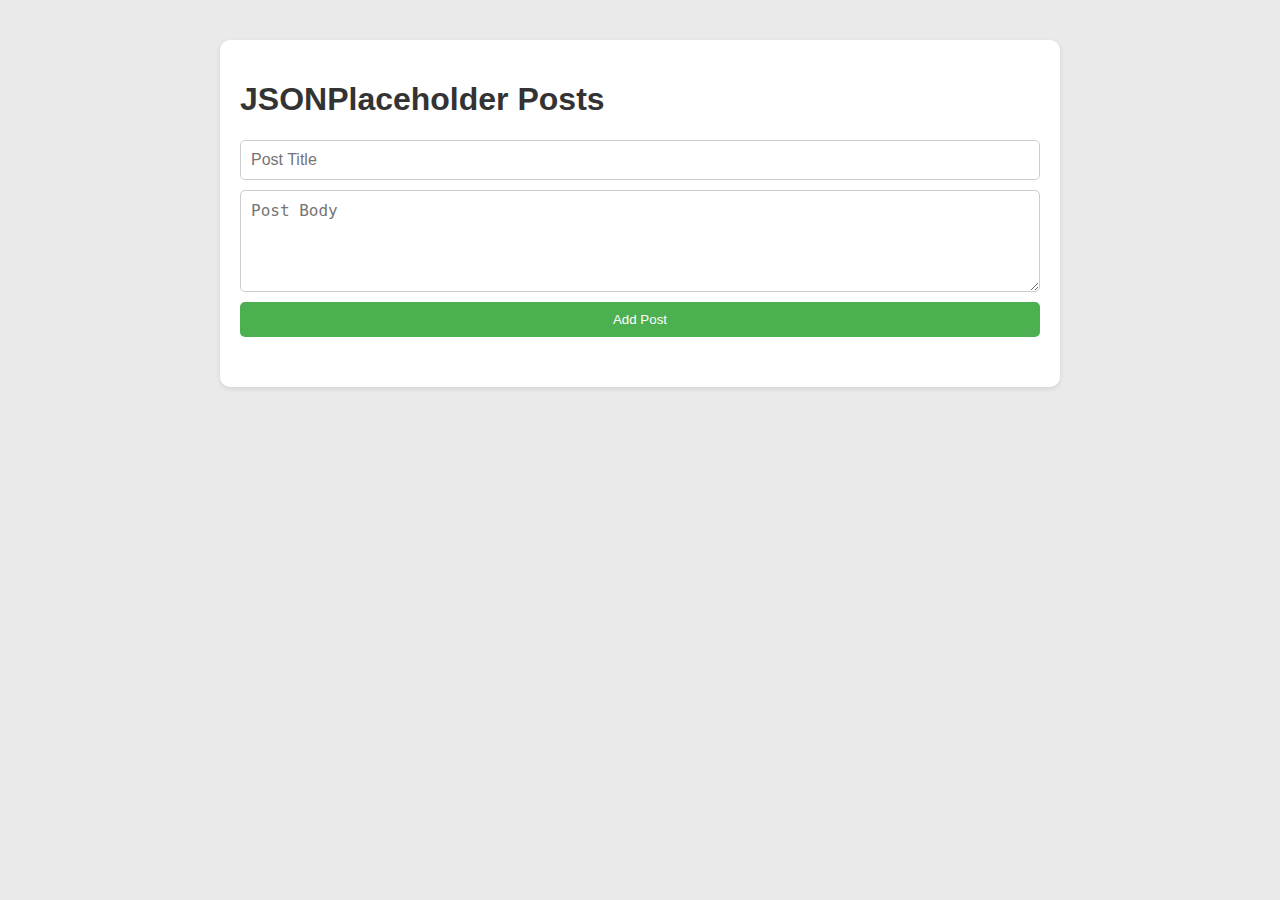
<file: 12. Fetch API/JSONPlaceholder Web Application/index.html>
<!DOCTYPE html>
<html lang="en">
  <head>
    <meta charset="UTF-8" />
    <meta name="viewport" content="width=device-width, initial-scale=1.0" />
    <title>JSONPlaceholder App</title>
    <link rel="stylesheet" href="style.css" />
  </head>

  <body>
    <div id="app">
      <h1>JSONPlaceholder Posts</h1>
      <form id="post-form">
        <input type="text" id="new-post-title" placeholder="Post Title" />
        <textarea id="new-post-body" placeholder="Post Body"></textarea>
        <button id="add-post">Add Post</button>
      </form>

      <div id="posts"></div>
    </div>
    <script src="script.js"></script>
  </body>
</html>
</file>
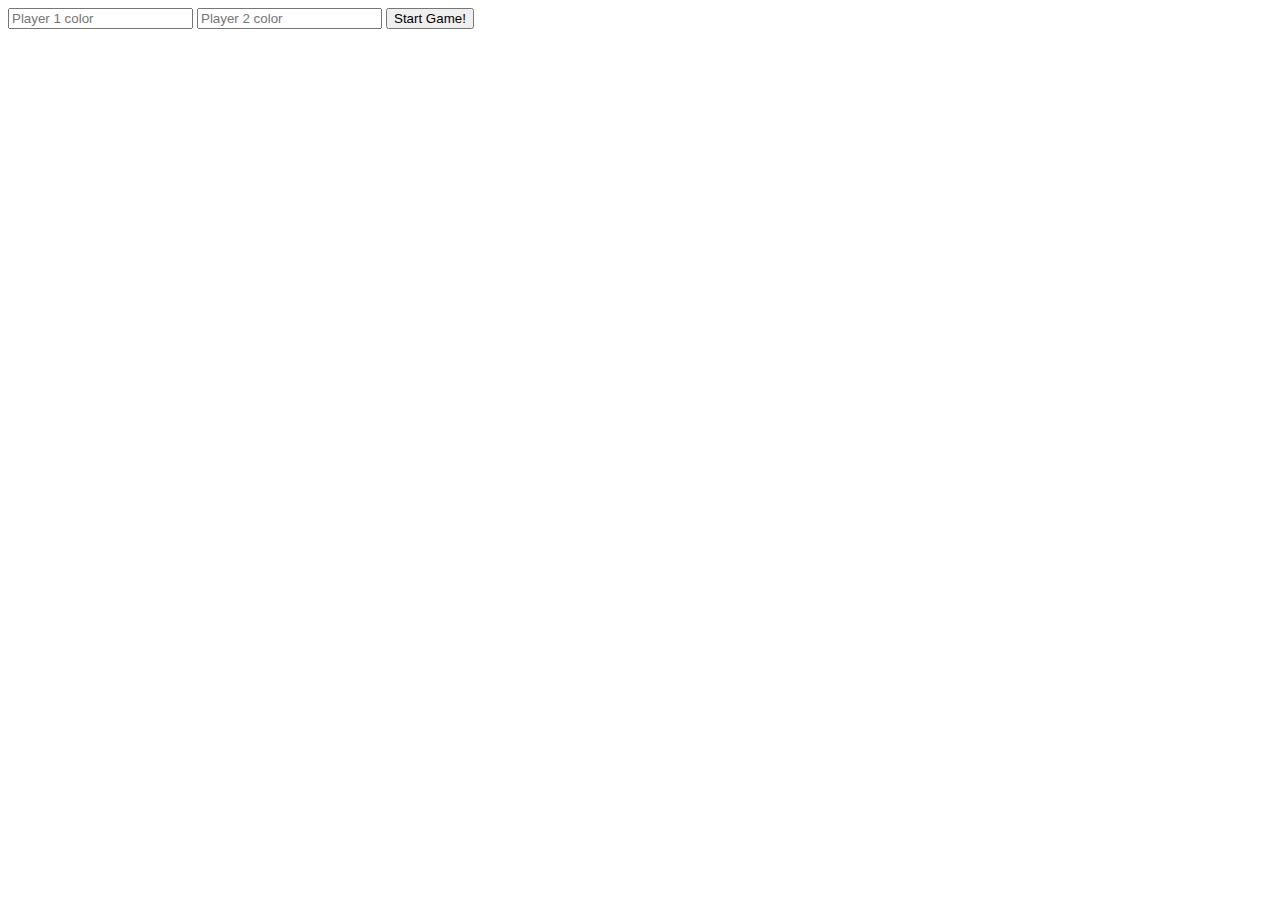
<file: 2. Object Oriented JavaScript/Connect Four - OO/index.html>
<!doctype html>
<head>
  <title>Connect 4</title>
  <link href="connect4.css" rel="stylesheet">
</head>
<body>

<form id="start-game">
  <input id="p1-color" placeholder="Player 1 color">
  <input id="p2-color" placeholder="Player 2 color">
  <button>Start Game!</button>
</form>

<div id="game">
  <table id="board"></table>
</div>

<script src="connect4.js"></script>

</body>
</html>
</file>
<file: 10. Timers: Debouncing, Throttling, RequestAnimationFrame/style.css>
.notification {
  border: 1px solid seagreen;
  background-color: rgba(0, 128, 0, 0.437);
  display: flex;
  width: 200px;
  padding: 1rem;
  font-size: 2rem;
}

/* .item {
  padding: 20px;
  height: 300px;
} */

.box {
  width: 300px;
  height: 300px;
  position: absolute;
  top: 50%;
  transform-origin: 50% 50%;
  background-color: coral;
  text-align: center;
  line-height: 100px;
  font-size: 2rem;
  border: 3px solid black;
}

#boxInterval {
  left: calc(25% - 50px);
}

#boxAnimationFrame {
  left: calc(75% - 50px);
}

body {
  margin: 0;
}

.item {
  height: 300px;
}

.one {
  background-color: #388e3c;
}

.two {
  background-color: #689f38;
}

.three {
  background-color: #cddc39;
}

.back-to-top {
  position: fixed;
  bottom: 20px;
  right: 20px;
  padding: 10px 20px;
  background-color: #007bff;
  color: #ffffff;
  border: none;
  cursor: pointer;
  font-size: 2rem;
}
</file>
<file: 11. Functional Programming/style.css>
body {
  font-family: 'Arial', sans-serif;
  background-color: #f4f4f4;
  display: flex;

  justify-content: center;
  align-items: center;
  height: 100vh;
  margin: 0;
}

.container {
  display: flex;
  flex-direction: column;
  align-items: center;
  gap: 20px;
}

button {
  font-size: 18px;
  background-color: #333;
  color: #fff;
  border: none;
  border-radius: 5px;
  padding: 10px 20px;
  cursor: pointer;
}

button:hover {
  transform: translateY(-2px);
  background-color: rgb(16, 160, 83);
}

div#result {
  font-size: 20px;
  color: #333;
  padding: 10px;
  border-radius: 5px;
}
</file>
<file: 14. Browser APIs: Geolocation Intersection Observers and More/style.css>
body {
  font-family: Arial, sans-serif;
  display: flex;
  justify-content: center;
  align-items: center;
  height: 100vh;
  background-color: #f7f7f7;
}

.container {
  border: 1px solid #ccc;
  padding: 20px;
  background-color: #fff;
  border-radius: 5px;
  box-shadow: 0 0 10px rgba(0, 0, 0, 0.1);
  text-align: center;
}

button {
  margin-bottom: 20px;
}
</file>
<file: 11. Functional Programming/FP Stylizer/style.css>
body,
html {
  margin: 0;
  padding: 0;
  background-color: #f5f5f5;
  font-family: 'Segoe UI', Tahoma, Geneva, Verdana, sans-serif;
  color: #333;
}

#app {
  max-width: 800px;
  margin: 40px auto;
  padding: 20px;
  background-color: #fff;
  border-radius: 8px;
  box-shadow: 0 2px 4px rgba(0, 0, 0, 0.1);
  text-align: center;
}

#input-text {
  width: calc(100% - 20px);
  height: 100px;
  margin-bottom: 20px;
  padding: 10px;
  border: 1px solid #ddd;
  border-radius: 4px;
  font-size: 16px;
  color: #333;
}

label {
  margin-right: 20px;
  font-size: 14px;
}

#color-picker {
  cursor: pointer;
  border-color: transparent;
  background-color: transparent;
  height: 30px;
  width: 30px;
  vertical-align: middle;
}

#apply-styles {
  display: block;
  width: 100%;
  padding: 10px 20px;
  margin-top: 10px;
  border: none;
  border-radius: 4px;
  background-color: #007bff;
  color: white;
  font-size: 16px;
  cursor: pointer;
  transition: background-color 0.3s ease;
}

#apply-styles:hover {
  background-color: #0056b3;
}

#styled-text {
  margin-top: 20px;
  padding: 20px;
  border-radius: 4px;
  border: 1px solid #ddd;
  min-height: 50px;
  word-break: break-word;
  background-color: #f9f9f9;
  transition: color 0.3s ease;
  display: flex;
  align-items: center;
  justify-content: center;
}

/* Add a custom style for checkboxes */
input[type='checkbox'] {
  accent-color: #007bff;
}

select {
  padding: 5px 10px;
  margin-bottom: 10px;
  border: 1px solid #ddd;
  border-radius: 4px;
  background-color: white;
  cursor: pointer;
}

select:focus {
  outline: none;
  border-color: #007bff;
}
</file>
<file: 12. Fetch API/JSONPlaceholder Web Application/style.css>
body,
html {
  margin: 0;
  padding: 0;
  font-family: 'Segoe UI', Tahoma, Geneva, Verdana, sans-serif;
  background-color: #eaeaea;
  color: #333;
}

#app {
  max-width: 800px;
  margin: 40px auto;
  padding: 20px;
  background-color: #fff;
  border-radius: 10px;
  box-shadow: 0 2px 5px rgba(0, 0, 0, 0.1);
}

#post-form {
  display: flex;
  flex-direction: column;
  margin-bottom: 30px;
}

#new-post-title,
#new-post-body {
  padding: 10px;
  margin-bottom: 10px;
  border: 1px solid #ccc;
  border-radius: 5px;
  font-size: 16px;
}

#new-post-body {
  height: 80px;
  resize: vertical;
}

button {
  padding: 10px 20px;
  background-color: #4caf50;
  color: white;
  border: none;
  border-radius: 5px;
  cursor: pointer;
  transition: background-color 0.2s;
}

button:hover {
  background-color: #45a049;
}

.post {
  background-color: #f9f9f9;
  border: 1px solid #ccc;
  padding: 15px;
  margin-bottom: 10px;
  border-radius: 5px;
  /* display: flex; */
  justify-content: space-between;
  align-items: center;
}

.post-content {
  max-width: 80%;
  /* Adjust based on preference */
}

.post-title {
  font-size: 20px;
  font-weight: bold;
  margin-bottom: 10px;
}

.post-body {
  font-size: 16px;
  color: #555;
}
</file>
<file: 2. Object Oriented JavaScript/Connect Four - OO/connect4.css>
/* game board table */

#board td {
  width: 50px;
  height: 50px;
  border: solid 1px #666;
}

/* pieces are div within game table cells: draw as colored circles */

.piece {
  margin: 5px;
  width: 80%;
  height: 80%;
  border-radius: 50%;
}

/* column-top is table row of clickable areas for each column */

#column-top td {
  border: dashed 1px lightgray;
}

#column-top td:hover {
  background-color: gold;
}
</file>
